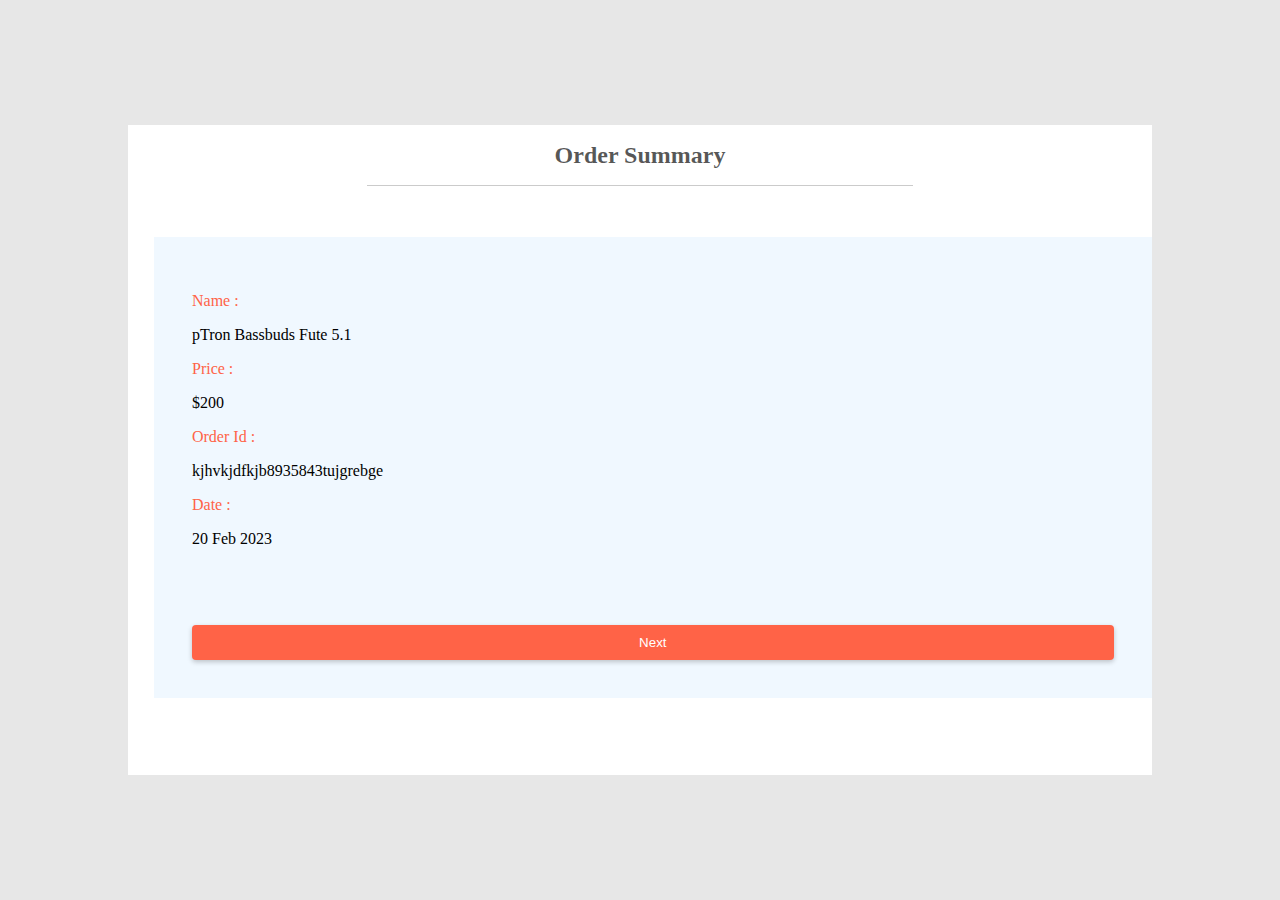
<file: index.html>
<!doctype html>
<html lang="en">

<head>
    <meta charset="utf-8">
    <meta name="viewport" content="width=device-width, initial-scale=1">
    <title>Order Summary</title>

    <link rel="stylesheet" type="text/css" href="static/css/main.css" />

<body>




    <div class="mainContainer">
        <div class="orderSummeryBox">
            <h2 class="orderHeading">Order Summary</h2>
            <div class="data">
                <div class="dataItem">
                    <p>Name :</p>
                    <span>pTron Bassbuds Fute 5.1</span>
                </div>
                <div class="dataItem">
                    <p>Price :</p>
                    <span>$200</span>
                </div>
                <div class="dataItem">
                    <p>Order Id :</p>
                    <span>kjhvkjdfkjb8935843tujgrebge</span>
                </div>
                <div class="dataItem">
                    <p>Date :</p>
                    <span>20 Feb 2023</span>
                </div>

                <a href="customer.html">

                    <input type="submit" value="Next" class="Btn" />
                </a>
            </div>


        </div>


    </div>

    </div>



    <script src="https://cdn.jsdelivr.net/npm/bootstrap@5.3.0-alpha1/dist/js/bootstrap.bundle.min.js"
        integrity="sha384-w76AqPfDkMBDXo30jS1Sgez6pr3x5MlQ1ZAGC+nuZB+EYdgRZgiwxhTBTkF7CXvN"
        crossorigin="anonymous"></script>
</body>

</html>
</file>
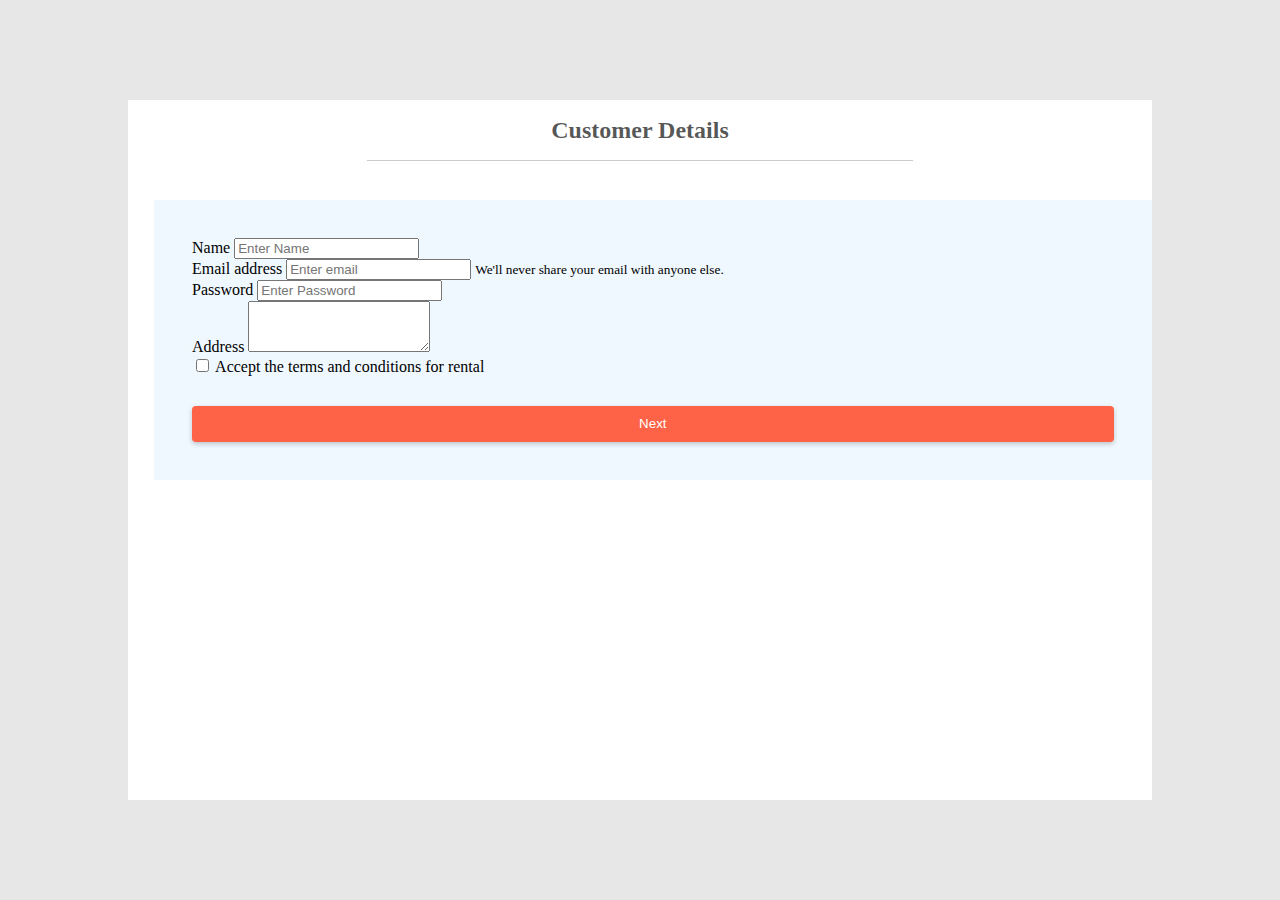
<file: customer.html>
<!doctype html>
<html lang="en">

<head>
    <meta charset="utf-8">
    <meta name="viewport" content="width=device-width, initial-scale=1">
    <title>Customer Details</title>
    <link href="https://cdn.jsdelivr.net/npm/bootstrap@5.3.0-alpha1/dist/css/bootstrap.min.css" rel="stylesheet"
        integrity="sha384-GLhlTQ8iRABdZLl6O3oVMWSktQOp6b7In1Zl3/Jr59b6EGGoI1aFkw7cmDA6j6gD" crossorigin="anonymous">
    <link rel="stylesheet" type="text/css" href="static/css/customer.css" />

<body>




    <div class="mainContainer">
        <div class="orderSummeryBox">
            <h2 class="orderHeading">Customer Details</h2>

            <div class="data">
                <form>
                    <div class="form-group">
                        <div class="form-group">
                            <label for="exampleInputPassword1">Name</label>
                            <input type="text" class="form-control" id="name" placeholder="Enter Name">
                        </div>
                        <label for="exampleInputEmail1">Email address</label>
                        <input type="email" class="form-control" id="exampleInputEmail1" aria-describedby="emailHelp"
                            placeholder="Enter email">
                        <small id="emailHelp" class="form-text text-muted">We'll never share your email with anyone
                            else.</small>
                    </div>
                    <div class="form-group">
                        <label for="exampleInputPassword1"> Password</label>
                        <input type="password" class="form-control" id="exampleInputPassword1"
                            placeholder="Enter Password">
                    </div>

                    <div class="form-group">
                        <label for="exampleFormControlTextarea1">Address</label>
                        <textarea class="form-control" id="exampleFormControlTextarea1" rows="3"></textarea>
                    </div>
                    <div class="form-check">
                        <input type="checkbox" class="form-check-input" id="exampleCheck1">
                        <label class="form-check-label" for="exampleCheck1">Accept the terms and conditions for rental
                        </label>
                    </div>

                </form>
                <a href="payment.html">

                    <input type="submit" value="Next" class="Btn" />
                </a>
            </div>

        </div>


    </div>

    </div>



    <script src="https://cdn.jsdelivr.net/npm/bootstrap@5.3.0-alpha1/dist/js/bootstrap.bundle.min.js"
        integrity="sha384-w76AqPfDkMBDXo30jS1Sgez6pr3x5MlQ1ZAGC+nuZB+EYdgRZgiwxhTBTkF7CXvN"
        crossorigin="anonymous"></script>
</body>

</html>
</file>
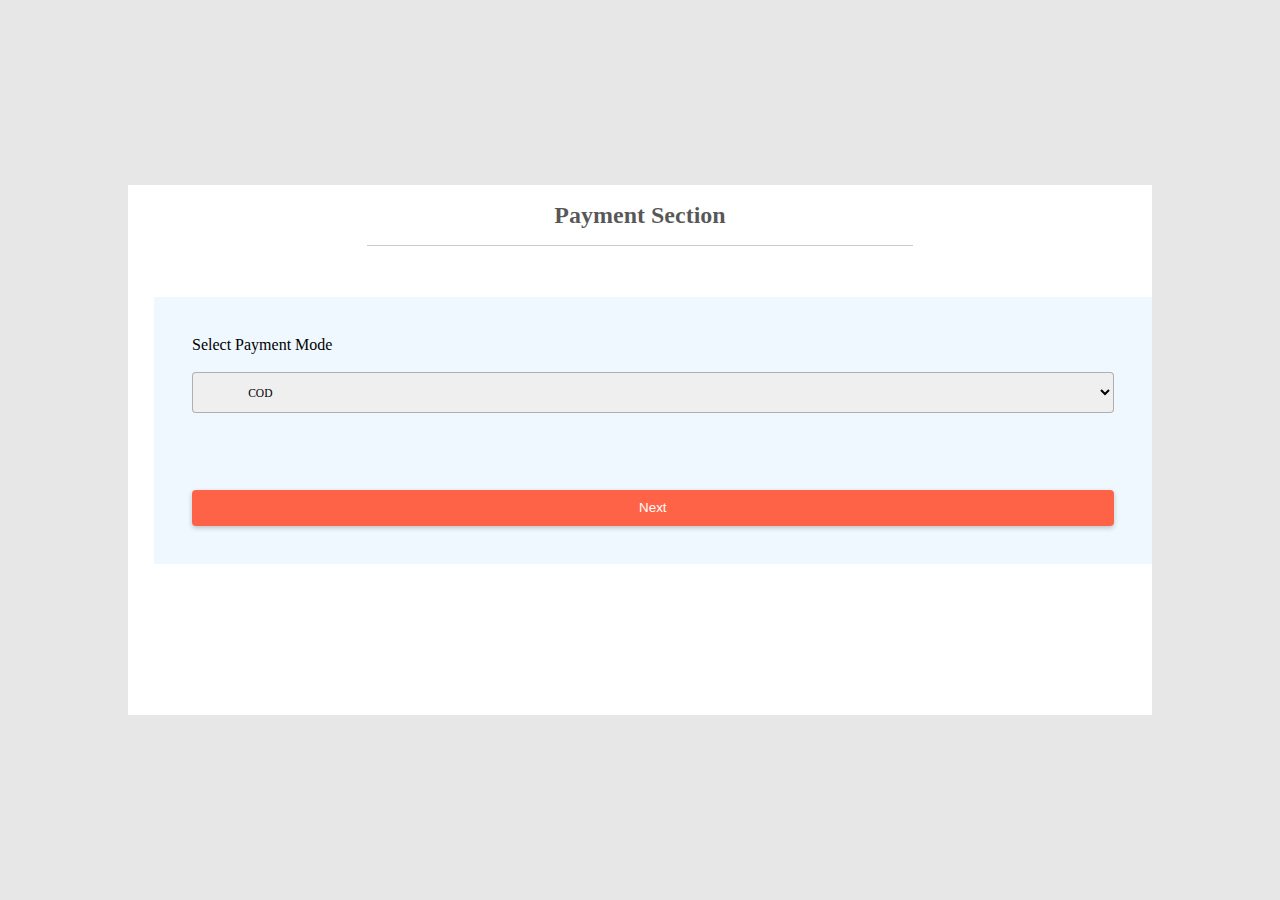
<file: payment.html>
<!doctype html>
<html lang="en">

<head>
    <meta charset="utf-8">
    <meta name="viewport" content="width=device-width, initial-scale=1">
    <title>Bootstrap demo</title>
    <link href="https://cdn.jsdelivr.net/npm/bootstrap@5.3.0-alpha1/dist/css/bootstrap.min.css" rel="stylesheet"
        integrity="sha384-GLhlTQ8iRABdZLl6O3oVMWSktQOp6b7In1Zl3/Jr59b6EGGoI1aFkw7cmDA6j6gD" crossorigin="anonymous">
    <link rel="stylesheet" type="text/css" href="static/css/payment.css" />

<body>
    <div class="mainContainer">
        <div class="orderSummeryBox">
            <h2 class="orderHeading">Payment Section</h2>

            <div class="data">
                <form>
                    <div class="col-auto my-1">
                        <label class="mr-sm-2" for="inlineFormCustomSelect">Select Payment Mode</label> <br><br>
                        <select class="custom-select mr-sm-2" id="inlineFormCustomSelect">
                            <option selected>COD</option>
                            <option value="1">Upi</option>
                            <option value="2">Credit Card</option>
                            <option value="3">Debit Card</option>
                        </select>
                    </div>


                </form>

                <a href="success.html">

                    <input type="submit" value="Next" class="Btn" />
                </a>
            </div>

        </div>


    </div>

    </div>






</body>

</html>
</file>
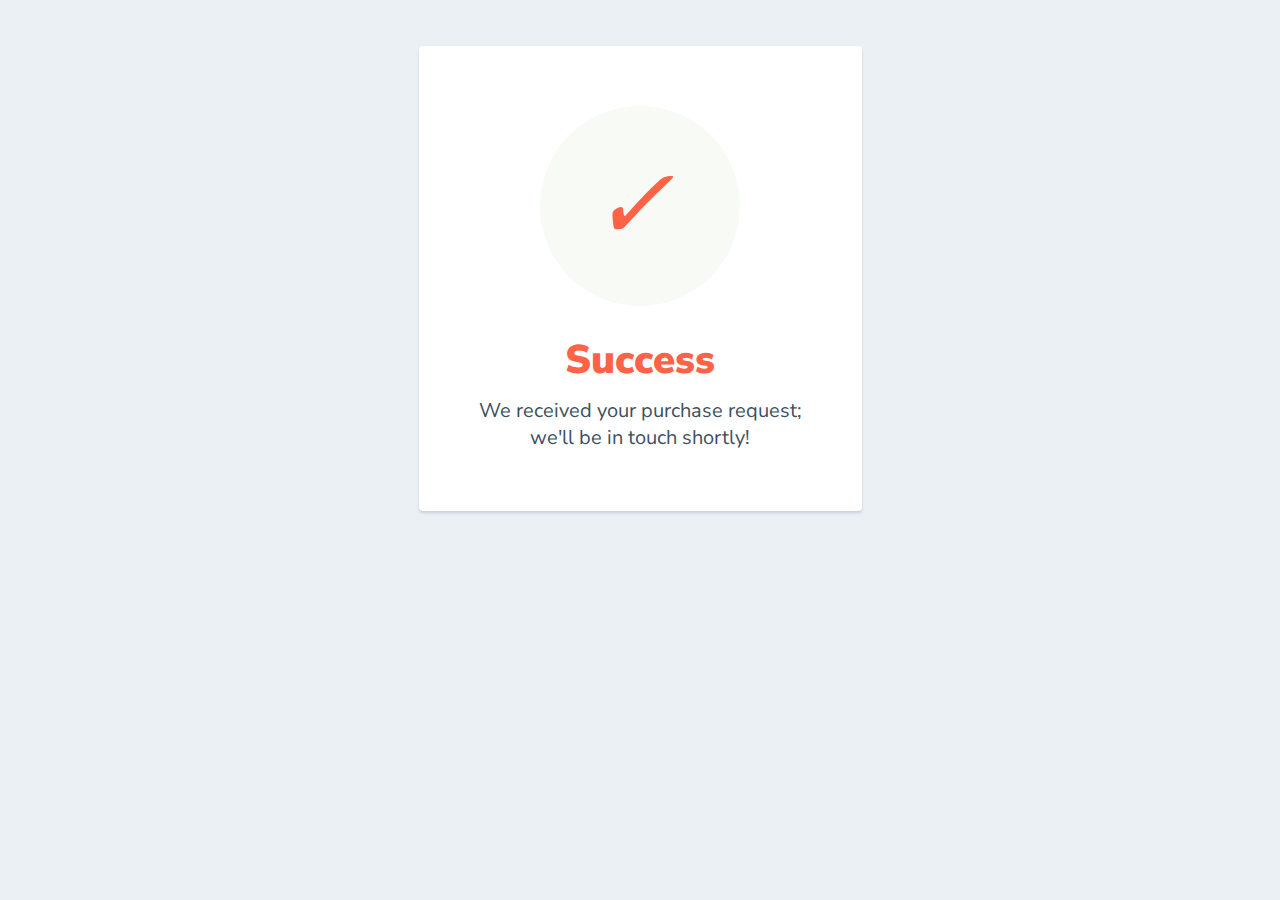
<file: success.html>
<html>

<head>
    <link href="https://fonts.googleapis.com/css?family=Nunito+Sans:400,400i,700,900&display=swap" rel="stylesheet">
</head>
<style>
    body {
        text-align: center;
        padding: 40px 0;
        background: #EBF0F5;
        padding: 3vmax;
    }

    h1 {
        color: tomato;
        font-family: "Nunito Sans", "Helvetica Neue", sans-serif;
        font-weight: 900;
        font-size: 40px;
        margin-bottom: 10px;
    }

    p {
        color: #404F5E;
        font-family: "Nunito Sans", "Helvetica Neue", sans-serif;
        font-size: 20px;
        margin: 0;
    }

    i {
        color: tomato;
        font-size: 100px;
        line-height: 200px;
        margin-left: -15px;
    }

    .card {
        background: white;
        padding: 60px;
        border-radius: 4px;
        box-shadow: 0 2px 3px #C8D0D8;
        display: inline-block;
        margin: 0 auto;
    }
</style>

<body>
    <div class="card">
        <div style="border-radius:200px; height:200px; width:200px; background: #F8FAF5; margin:0 auto;">
            <i class="checkmark">✓</i>
        </div>
        <h1>Success</h1>
        <p>We received your purchase request;<br /> we'll be in touch shortly!</p>
    </div>
</body>

</html>
</file>
<file: static/css/main.css>
.mainContainer {
    width: 100vw;
    height: 100vh;
    max-width: 100%;
    display: flex;
    justify-content: center;
    align-items: center;
    background-color: rgb(231, 231, 231);
    position: fixed;
    top: 0%;
    left: 0;
}

.orderSummeryBox {
    background-color: white;
    width: 80vw;
    height: 650px;
    box-sizing: border-box;
    overflow: hidden;
}

.Btn {
    border: none;
    background-color: tomato;
    color: white;
    font: 300 0.9vmax;
    width: 100%;
    padding: 0.8vmax;
    cursor: pointer;
    transition: all 0.5s;
    border-radius: 4px;
    outline: none;
    box-shadow: 0 2px 5px rgba(0, 0, 0, 0.219);
    margin-top: 6vmax;

}

.orderHeading {
    text-align: center;
    color: rgba(0, 0, 0, 0.664);
    font: 400 1.5vmax;
    padding: 1.3vmax;
    border-bottom: 1px solid rgba(0, 0, 0, 0.205);
    width: 50%;
    margin: auto;
}

.data {
    margin-top: 4vmax;
    margin-left: 2vmax;
    padding: 3vmax;
    justify-content: center;
    display: flex;
    flex-direction: column;
    background-color: aliceblue;
}



.dataItem>p {

    color: tomato;
    font: bold;

}



.orderDetailsContainer {
    padding: 5vmax;
    padding-bottom: 0%;
}
</file>
<file: static/css/customer.css>
.mainContainer {
    width: 100vw;
    height: 100vh;
    max-width: 100%;
    display: flex;
    justify-content: center;
    align-items: center;
    background-color: rgb(231, 231, 231);
    position: fixed;
    top: 0%;
    left: 0;
}

.orderSummeryBox {
    background-color: white;
    width: 80vw;
    height: 700px;
    box-sizing: border-box;
    overflow: hidden;
}

.Btn {
    border: none;
    background-color: tomato;
    color: white;
    font: 300 0.9vmax;
    width: 100%;
    padding: 0.8vmax;
    cursor: pointer;
    transition: all 0.5s;
    border-radius: 4px;
    outline: none;
    box-shadow: 0 2px 5px rgba(0, 0, 0, 0.219);
    margin-top: 30px;

}

.orderHeading {
    text-align: center;
    color: rgba(0, 0, 0, 0.664);
    font: 400 1.5vmax;
    padding: 1.3vmax;
    border-bottom: 1px solid rgba(0, 0, 0, 0.205);
    width: 50%;
    margin: auto;
}

.data {
    margin-top: 3vmax;
    padding: 3vmax;
    justify-content: center;
    margin-left: 2vmax;
    background-color: aliceblue;
}
</file>
<file: static/css/payment.css>
.mainContainer {
    width: 100vw;
    height: 100vh;
    max-width: 100%;
    display: flex;
    justify-content: center;
    align-items: center;
    background-color: rgb(231, 231, 231);
    position: fixed;
    top: 0%;
    left: 0;
}

.orderSummeryBox {
    background-color: white;
    width: 80vw;
    height: 530px;
    box-sizing: border-box;
    overflow: hidden;
}

.Btn {
    border: none;
    background-color: tomato;
    color: white;
    font: 300 0.9vmax;
    width: 100%;
    padding: 0.8vmax;
    cursor: pointer;
    transition: all 0.5s;
    border-radius: 4px;
    outline: none;
    box-shadow: 0 2px 5px rgba(0, 0, 0, 0.219);
    margin-top: 6vmax;

}

.orderHeading {
    text-align: center;
    color: rgba(0, 0, 0, 0.664);
    font: 400 1.5vmax;
    padding: 1.3vmax;
    border-bottom: 1px solid rgba(0, 0, 0, 0.205);
    width: 50%;
    margin: auto;
}


.data {
    margin-top: 4vmax;
    margin-left: 2vmax;
    padding: 3vmax;
    justify-content: center;
    display: flex;
    flex-direction: column;
    background-color: aliceblue;
}

select {
    padding: 1vmax 4vmax;
    padding-right: 1vmax;
    width: 100%;
    box-sizing: border-box;
    border: 1px solid rgba(0, 0, 0, 0.267);
    border-radius: 4px;
    font: 300 0.9vmax cursive;
    outline: none;
}
</file>
